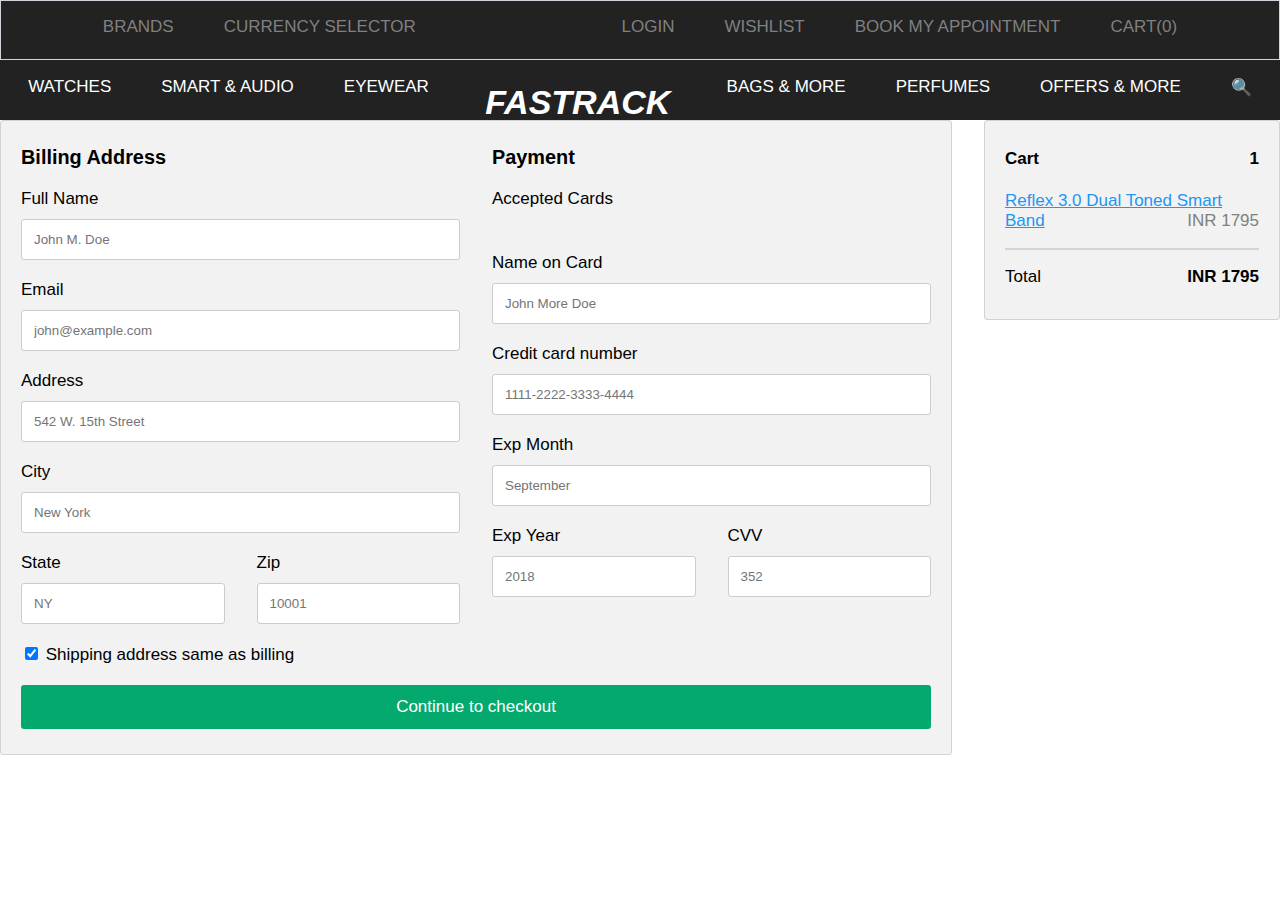
<file: fastrack/payment.html>
<!DOCTYPE html>
<html lang="en">
  <head>
    <meta charset="UTF-8" />
    <meta http-equiv="X-UA-Compatible" content="IE=edge" />
    <meta name="viewport" content="width=device-width, initial-scale=1.0" />
    <title>Payment</title>
    <link rel="stylesheet" href="./payment.css" />
  </head>
  <body>
    <div class="nav1">
      <div class="brands">
        <p>BRANDS</p>
        <p>CURRENCY SELECTOR</p>
      </div>
      <div class="login">
        <p>LOGIN</p>
        <p>WISHLIST</p>
        <p>BOOK MY APPOINTMENT</p>
        <p>CART(0)</p>
      </div>
    </div>
    <!-- building the navbar 2  -->
    <div class="nav2">
      <div class="brands">
        <p>WATCHES</p>
        <p>SMART & AUDIO</p>
        <p>EYEWEAR</p>
      </div>
      <h1 class="mainlogo">FASTRACK</h1>
      <div class="login">
        <p>BAGS & MORE</p>
        <p>PERFUMES</p>
        <p>OFFERS & MORE</p>
        <p>🔍</p>
      </div>
    </div>
    <div class="row">
      <div class="col-75">
        <div class="container">
          <form action="/action_page.php">
            <div class="row">
              <div class="col-50">
                <h3>Billing Address</h3>
                <label for="fname"><i class="fa fa-user"></i> Full Name</label>
                <input
                  type="text"
                  id="fname"
                  name="firstname"
                  placeholder="John M. Doe"
                />
                <label for="email"><i class="fa fa-envelope"></i> Email</label>
                <input
                  type="text"
                  id="email"
                  name="email"
                  placeholder="john@example.com"
                />
                <label for="adr"
                  ><i class="fa fa-address-card-o"></i> Address</label
                >
                <input
                  type="text"
                  id="adr"
                  name="address"
                  placeholder="542 W. 15th Street"
                />
                <label for="city"><i class="fa fa-institution"></i> City</label>
                <input
                  type="text"
                  id="city"
                  name="city"
                  placeholder="New York"
                />

                <div class="row">
                  <div class="col-50">
                    <label for="state">State</label>
                    <input
                      type="text"
                      id="state"
                      name="state"
                      placeholder="NY"
                    />
                  </div>
                  <div class="col-50">
                    <label for="zip">Zip</label>
                    <input
                      type="text"
                      id="zip"
                      name="zip"
                      placeholder="10001"
                    />
                  </div>
                </div>
              </div>

              <div class="col-50">
                <h3>Payment</h3>
                <label for="fname">Accepted Cards</label>
                <div class="icon-container">
                  <i class="fa fa-cc-visa" style="color: navy"></i>
                  <i class="fa fa-cc-amex" style="color: blue"></i>
                  <i class="fa fa-cc-mastercard" style="color: red"></i>
                  <i class="fa fa-cc-discover" style="color: orange"></i>
                </div>
                <label for="cname">Name on Card</label>
                <input
                  type="text"
                  id="cname"
                  name="cardname"
                  placeholder="John More Doe"
                />
                <label for="ccnum">Credit card number</label>
                <input
                  type="text"
                  id="ccnum"
                  name="cardnumber"
                  placeholder="1111-2222-3333-4444"
                />
                <label for="expmonth">Exp Month</label>
                <input
                  type="text"
                  id="expmonth"
                  name="expmonth"
                  placeholder="September"
                />
                <div class="row">
                  <div class="col-50">
                    <label for="expyear">Exp Year</label>
                    <input
                      type="text"
                      id="expyear"
                      name="expyear"
                      placeholder="2018"
                    />
                  </div>
                  <div class="col-50">
                    <label for="cvv">CVV</label>
                    <input type="text" id="cvv" name="cvv" placeholder="352" />
                  </div>
                </div>
              </div>
            </div>
            <label>
              <input type="checkbox" checked="checked" name="sameadr" />
              Shipping address same as billing
            </label>
            <!-- <input type="submit" value="Continue to checkout" class="btn" /> -->
            
          </form>
          <a href="./success.html"
              ><button class="btn">Continue to checkout</button></a
            >
        </div>
      </div>
      <div class="col-25">
        <div class="container">
          <h4>
            Cart
            <span class="price" style="color: black"
              ><i class="fa fa-shopping-cart"></i> <b>1</b></span
            >
          </h4>
          <p>
            <a href="#">Reflex 3.0 Dual Toned Smart Band </a>
            <span class="price">INR 1795</span>
          </p>

          <hr />
          <p>
            Total
            <span class="price" style="color: black"><b>INR 1795</b></span>
          </p>
        </div>
      </div>
    </div>
  </body>
</html>
</file>
<file: fastrack/payment.css>
body {
  font-family: Arial;
  font-size: 17px;
  
  margin: 0;
  margin-bottom: 20px;
}

* {
  box-sizing: border-box;
}

.row {
  display: -ms-flexbox; /* IE10 */
  display: flex;
  -ms-flex-wrap: wrap; /* IE10 */
  flex-wrap: wrap;
  margin: 0 -16px;
}

.col-25 {
  -ms-flex: 25%; /* IE10 */
  flex: 25%;
}

.col-50 {
  -ms-flex: 50%; /* IE10 */
  flex: 50%;
}

.col-75 {
  -ms-flex: 75%; /* IE10 */
  flex: 75%;
}

.col-25,
.col-50,
.col-75 {
  padding: 0 16px;
}

.container {
  background-color: #f2f2f2;
  padding: 5px 20px 15px 20px;
  border: 1px solid lightgrey;
  border-radius: 3px;
}

input[type=text] {
  width: 100%;
  margin-bottom: 20px;
  padding: 12px;
  border: 1px solid #ccc;
  border-radius: 3px;
}

label {
  margin-bottom: 10px;
  display: block;
}

.icon-container {
  margin-bottom: 20px;
  padding: 7px 0;
  font-size: 24px;
}

.btn {
  background-color: #04AA6D;
  color: white;
  padding: 12px;
  margin: 10px 0;
  border: none;
  width: 100%;
  border-radius: 3px;
  cursor: pointer;
  font-size: 17px;
}

.btn:hover {
  background-color: #45a049;
}

a {
  color: #2196F3;
}

hr {
  border: 1px solid lightgrey;
}

span.price {
  float: right;
  color: grey;
}

/* Responsive layout - when the screen is less than 800px wide, make the two columns stack on top of each other instead of next to each other (also change the direction - make the "cart" column go on top) */
@media (max-width: 800px) {
  .row {
    flex-direction: column-reverse;
  }
  .col-25 {
    margin-bottom: 20px;
  }
}
.nav1 {
  box-shadow: rgba(0, 0, 0, 0.05) 0px 0px 0px 1px,
    rgb(209, 213, 219) 0px 0px 0px 1px inset;
  cursor: pointer;
  height: 60px;
  width: auto;
  display: flex;
  justify-content: space-around;
  background-color: #222222;
  color: gray;
}
.brands,
.login {
  display: flex;
  gap: 50px;
}
/* building the navbar 2 */
.nav2 {
  /* margin-bottom: 60px; */

  cursor: pointer;
  height: 60px;

  width: auto;
  display: flex;
  justify-content: space-around;
  background-color: #222222;
  color: #fdffff;
}
.mainlogo {
  font-style: italic;
}
</file>
